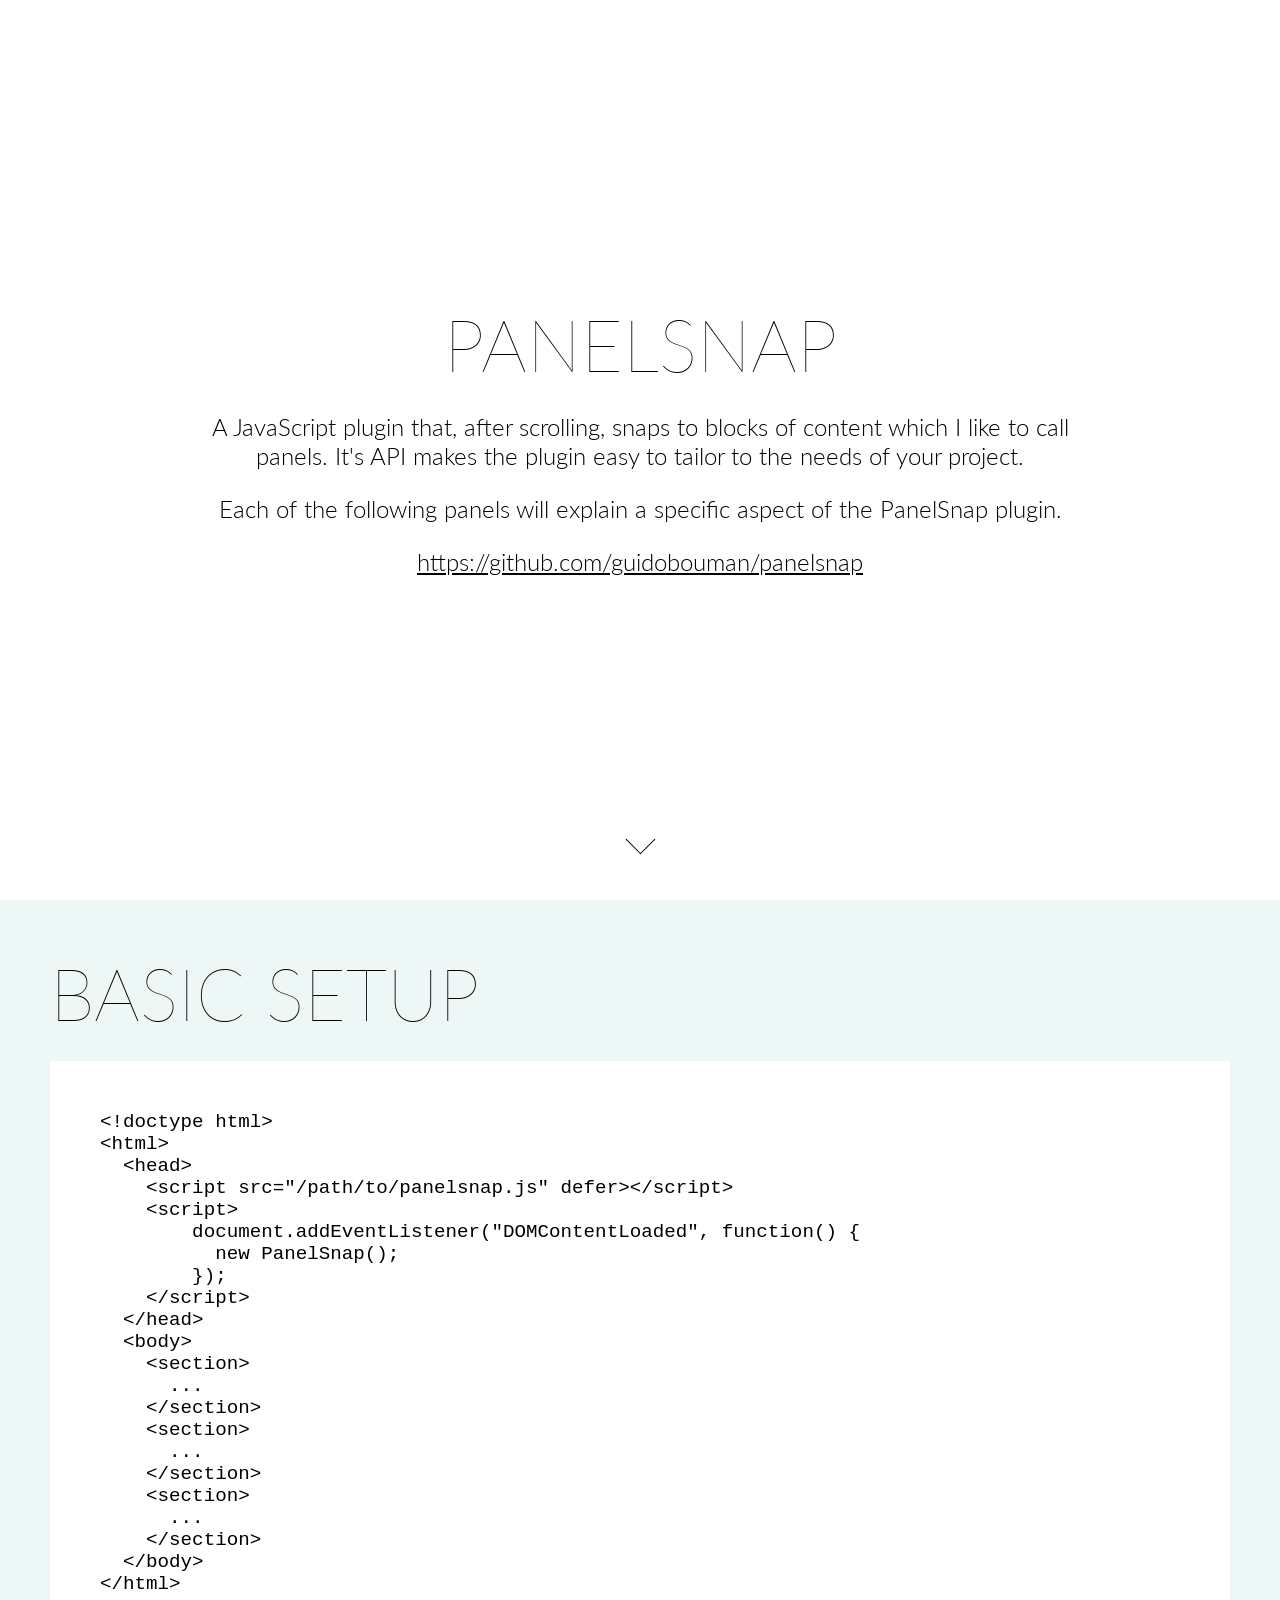
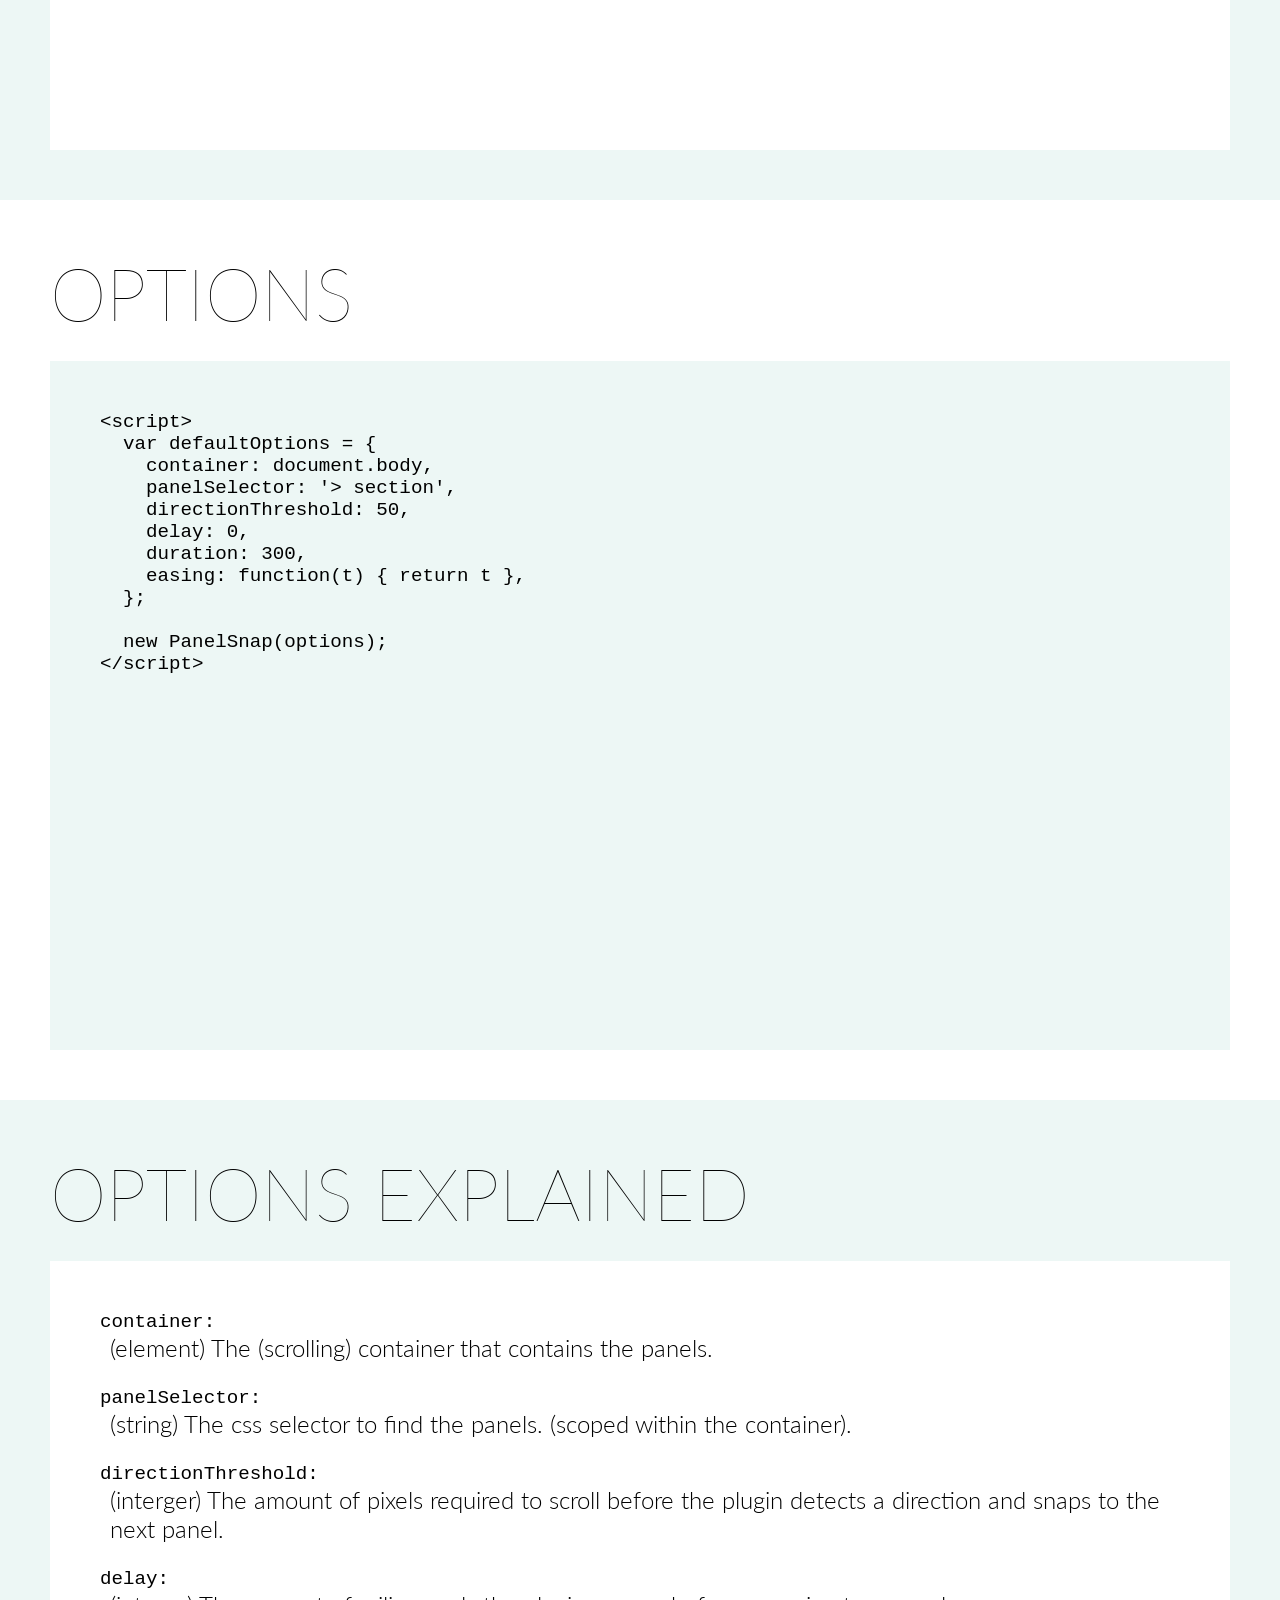
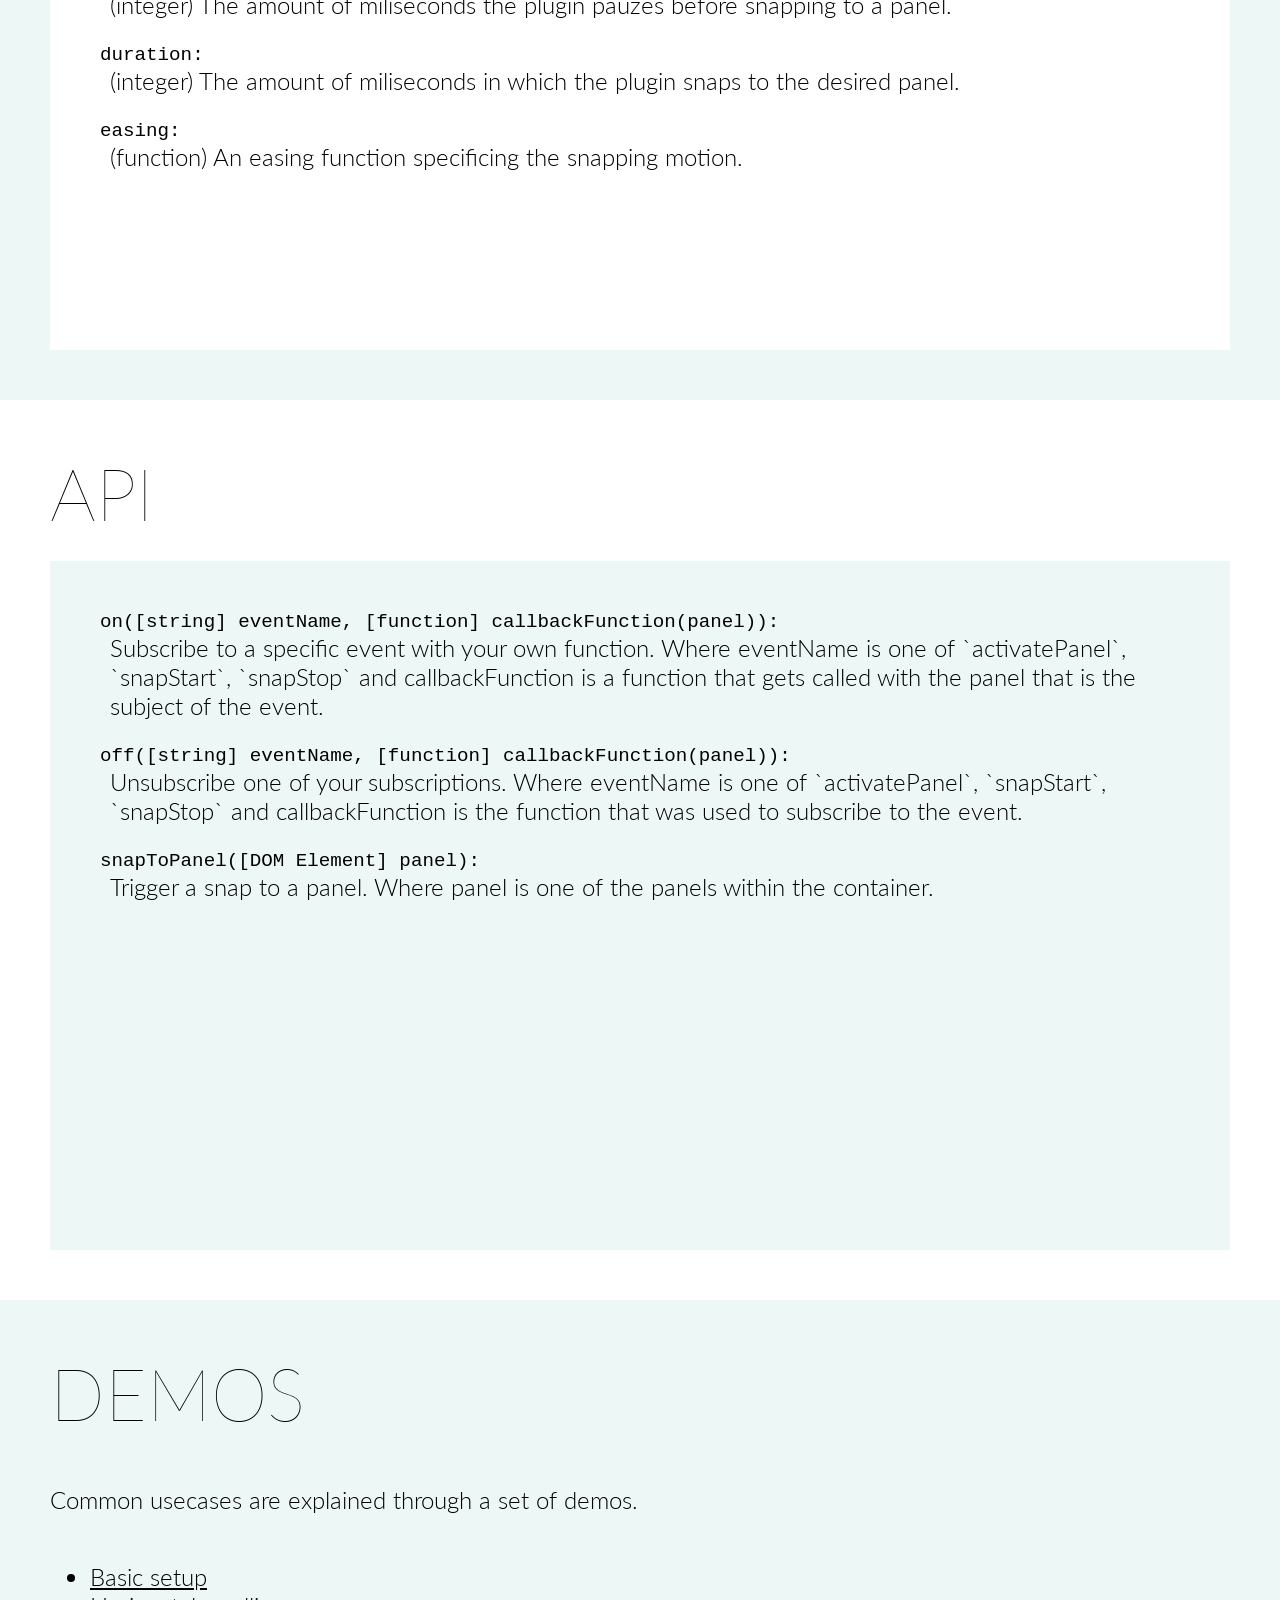
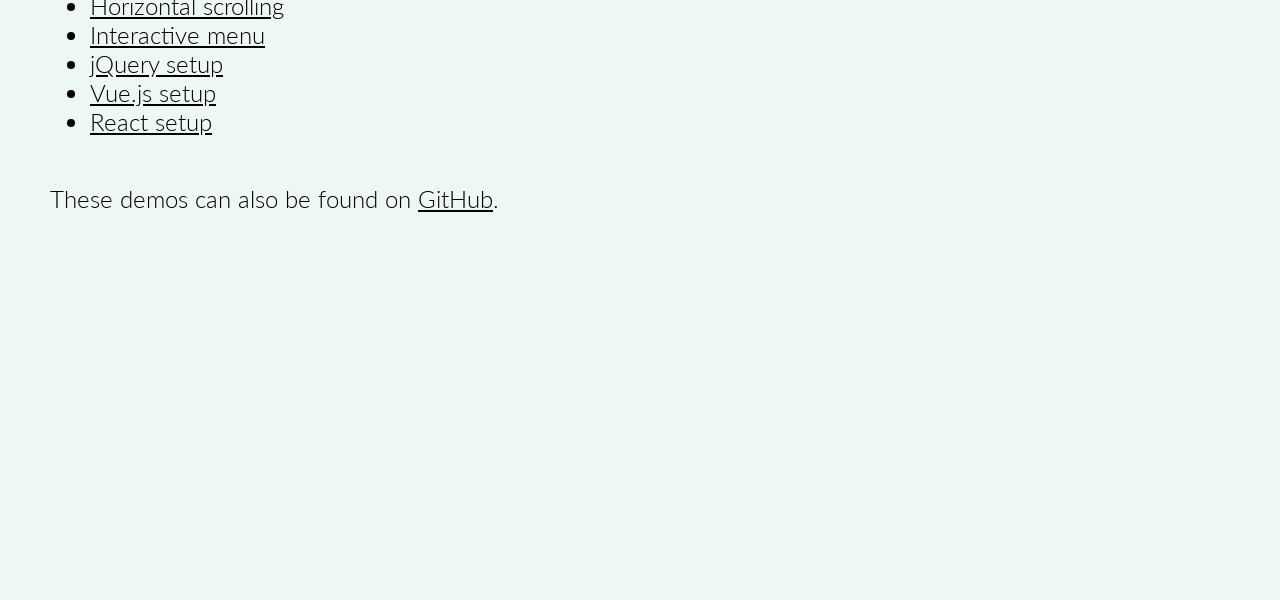
<file: Motteira/node_modules/panelsnap/docs/index.html>
<!doctype html>
<html lang="en-us">
  <head>
    <meta charset="utf-8">
    <title>PanelSnap</title>

    <meta name="viewport" content="width=device-width, initial-scale=1, minimal-ui">

    <link href="https://fonts.googleapis.com/css?family=Lato:100,300" rel="stylesheet">
    <link href="./style.css" rel="stylesheet">

    <script src="./panelsnap.js" defer></script>
    <script>
      document.addEventListener("DOMContentLoaded", function () {
        window.panelsnap = new PanelSnap();
      });
    </script>
  </head>
  <body>
    <section class="introduction">
      <div class="center">
        <h1>
          PanelSnap
        </h1>
        <p>
          A JavaScript plugin that, after scrolling, snaps to blocks of content which I like to call panels. It's API makes the plugin
          easy to tailor to the needs of your project.
        </p>
        <p>
          Each of the following panels will explain a specific aspect of the PanelSnap plugin.
        </p>
        <p>
          <a href="https://github.com/guidobouman/panelsnap">https://github.com/guidobouman/panelsnap</a>
        </p>
      </div>
      <div class="bottom"></div>
    </section>

    <section class="basic_setup">
      <h1>
        Basic setup
      </h1>
      <pre>&lt;!doctype html&gt;
&lt;html&gt;
  &lt;head&gt;
    &lt;script src="/path/to/panelsnap.js" defer&gt;&lt;/script&gt;
    &lt;script&gt;
        document.addEventListener("DOMContentLoaded", function() {
          new PanelSnap();
        });
    &lt;/script&gt;
  &lt;/head&gt;
  &lt;body&gt;
    &lt;section&gt;
      ...
    &lt;/section&gt;
    &lt;section&gt;
      ...
    &lt;/section&gt;
    &lt;section&gt;
      ...
    &lt;/section&gt;
  &lt;/body&gt;
&lt;/html&gt;</pre>
    </section>
    <section class="configuration">
      <h1>
        Options
      </h1>
      <pre>&lt;script&gt;
  var defaultOptions = {
    container: document.body,
    panelSelector: '> section',
    directionThreshold: 50,
    delay: 0,
    duration: 300,
    easing: function(t) { return t },
  };

  new PanelSnap(options);
&lt;/script&gt;</pre>
    </section>

    <section class="options_explained">
      <h1>Options explained</h1>
      <dl class="explanation">
        <dt>container</dt>
        <dd>(element) The (scrolling) container that contains the panels.</dd>
        <dt>panelSelector</dt>
        <dd>(string) The css selector to find the panels. (scoped within the container).</dd>
        <dt>directionThreshold</dt>
        <dd>(interger) The amount of pixels required to scroll before the plugin detects a direction and snaps to the next panel.</dd>
        <dt>delay</dt>
        <dd>(integer) The amount of miliseconds the plugin pauzes before snapping to a panel.</dd>
        <dt>duration</dt>
        <dd>(integer) The amount of miliseconds in which the plugin snaps to the desired panel.</dd>
        <dt>easing</dt>
        <dd>(function) An easing function specificing the snapping motion.</dd>
      </dl>
    </section>

    <section class="api">
      <h1>
        API
      </h1>
      <dl class="explanation">
        <dt>on([string] eventName, [function] callbackFunction(panel))</dt>
        <dd>
          Subscribe to a specific event with your own function. Where eventName is one of `activatePanel`, `snapStart`, `snapStop`
          and callbackFunction is a function that gets called with the panel that is the subject of the event.
        </dd>

        <dt>off([string] eventName, [function] callbackFunction(panel))</dt>
        <dd>
          Unsubscribe one of your subscriptions. Where eventName is one of `activatePanel`, `snapStart`, `snapStop` and callbackFunction
          is the function that was used to subscribe to the event.
        </dd>

        <dt>snapToPanel([DOM Element] panel)</dt>
        <dd>
          Trigger a snap to a panel. Where panel is one of the panels within the container.
        </dd>
      </dl>
    </section>

    <section class="default_demo">
      <h1>
        Demos
      </h1>
      <p>
        Common usecases are explained through a set of demos.
      </p>
      <ul>
        <li>
          <a href="./demos/basic">Basic setup</a>
        </li>
        <li>
          <a href="./demos/horizontal">Horizontal scrolling</a>

        </li>
        <li>
          <a href="./demos/menu">Interactive menu</a>
        </li>
        <li>
          <a href="./demos/jquery/">jQuery setup</a>
        </li>
        <li>
          <a href="./demos/vue">Vue.js setup</a>
        </li>
        <li>
          <a href="./demos/react">React setup</a>
        </li>
      </ul>
      <p>
        These demos can also be found on
        <a href="https://github.com/guidobouman/panelsnap/tree/develop/docs/demos">GitHub</a>.
      </p>
  </body>
</html>
</file>
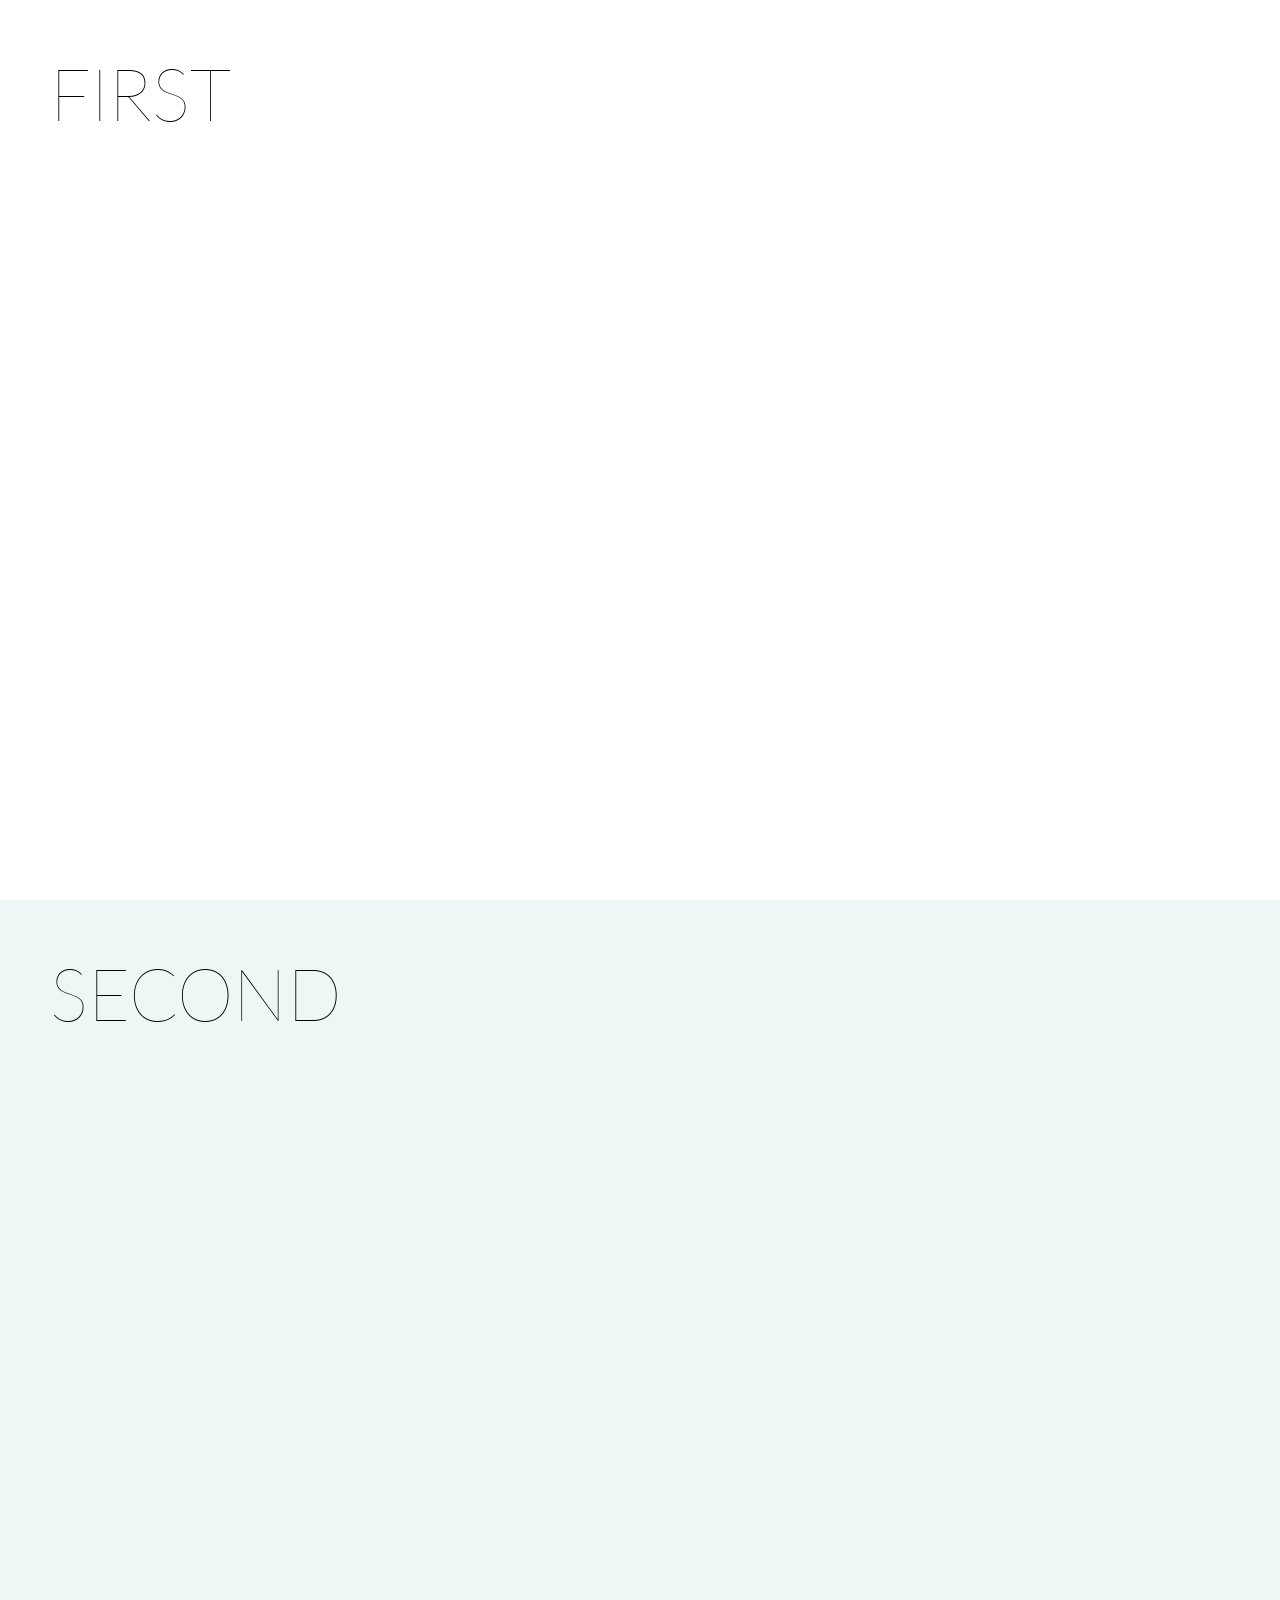
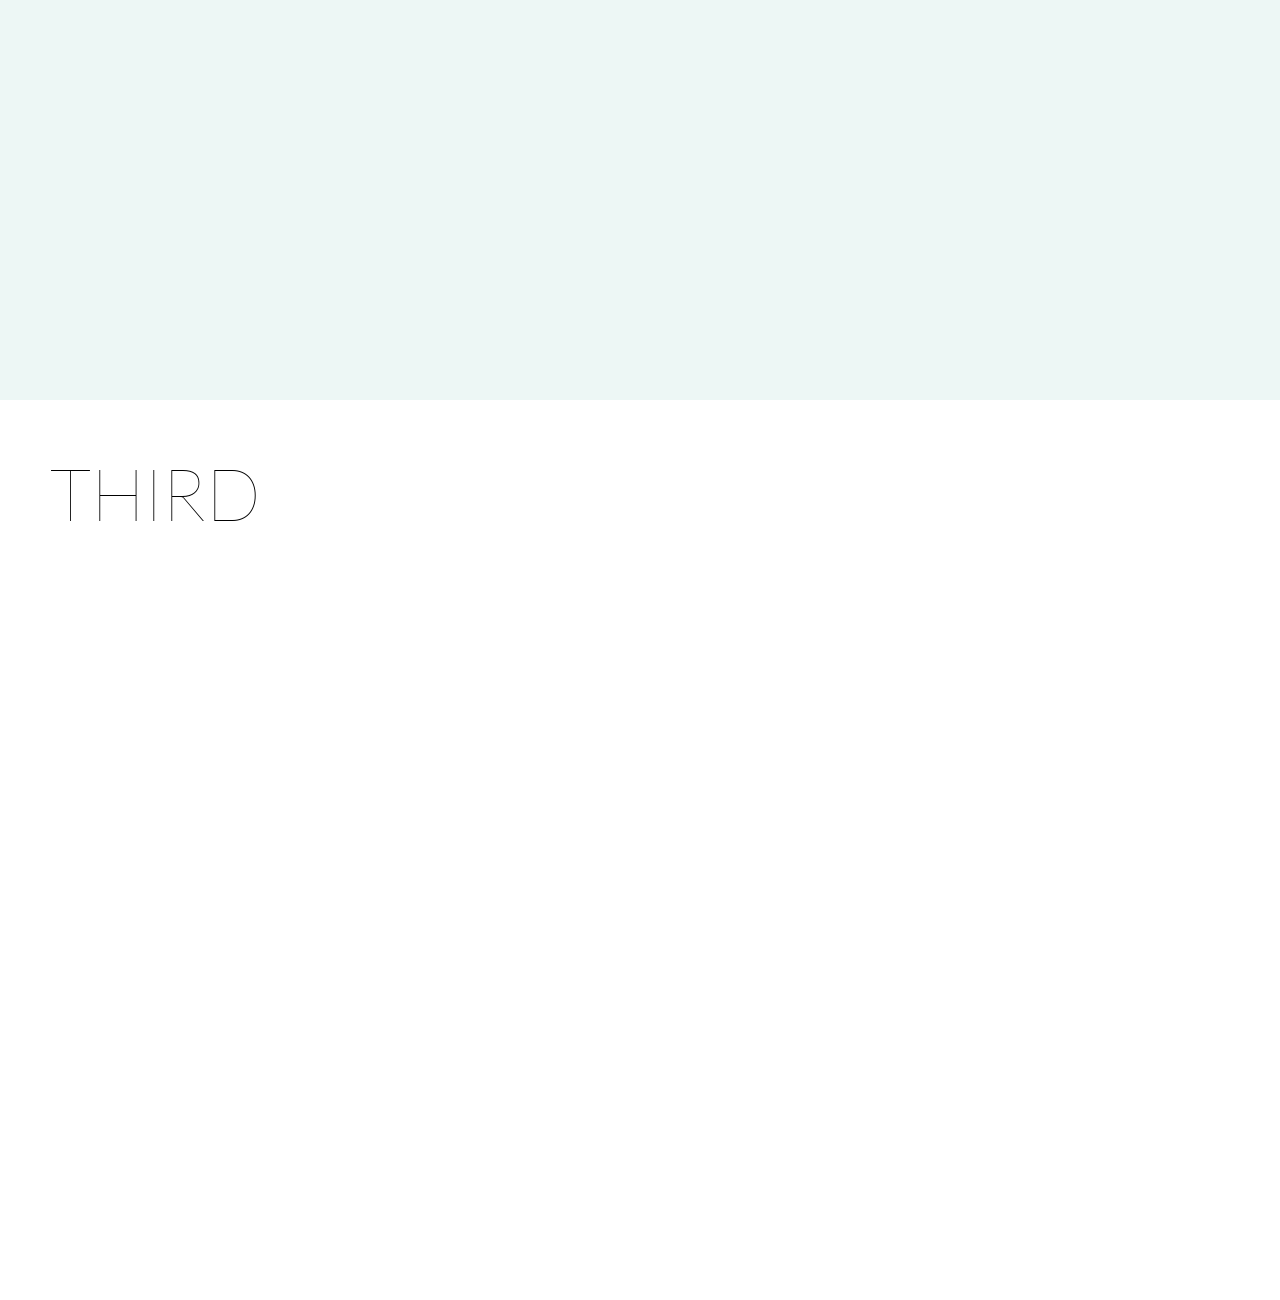
<file: Motteira/node_modules/panelsnap/docs/demos/basic/index.html>
<!doctype html>
<html lang="en-us">
  <head>
    <meta charset="utf-8">
    <title>PanelSnap - basic demo</title>

    <meta name="viewport" content="width=device-width, initial-scale=1, minimal-ui">

    <link href="https://fonts.googleapis.com/css?family=Lato:100,300" rel="stylesheet">
    <link href="../../style.css" rel="stylesheet">

    <script src="../../panelsnap.js" defer></script>
    <script>
      document.addEventListener("DOMContentLoaded", function () {
        new PanelSnap();
      });
    </script>

    <style>
      section:nth-child(2) {
        min-height: calc(100vh + 200px);
      }

    </style>
  </head>
  <body>
    <section>
      <h1>First</h1>
    </section>
    <section>
      <h1>Second</h1>
    </section>
    <section>
      <h1>Third</h1>
    </section>
  </body>
</html>
</file>
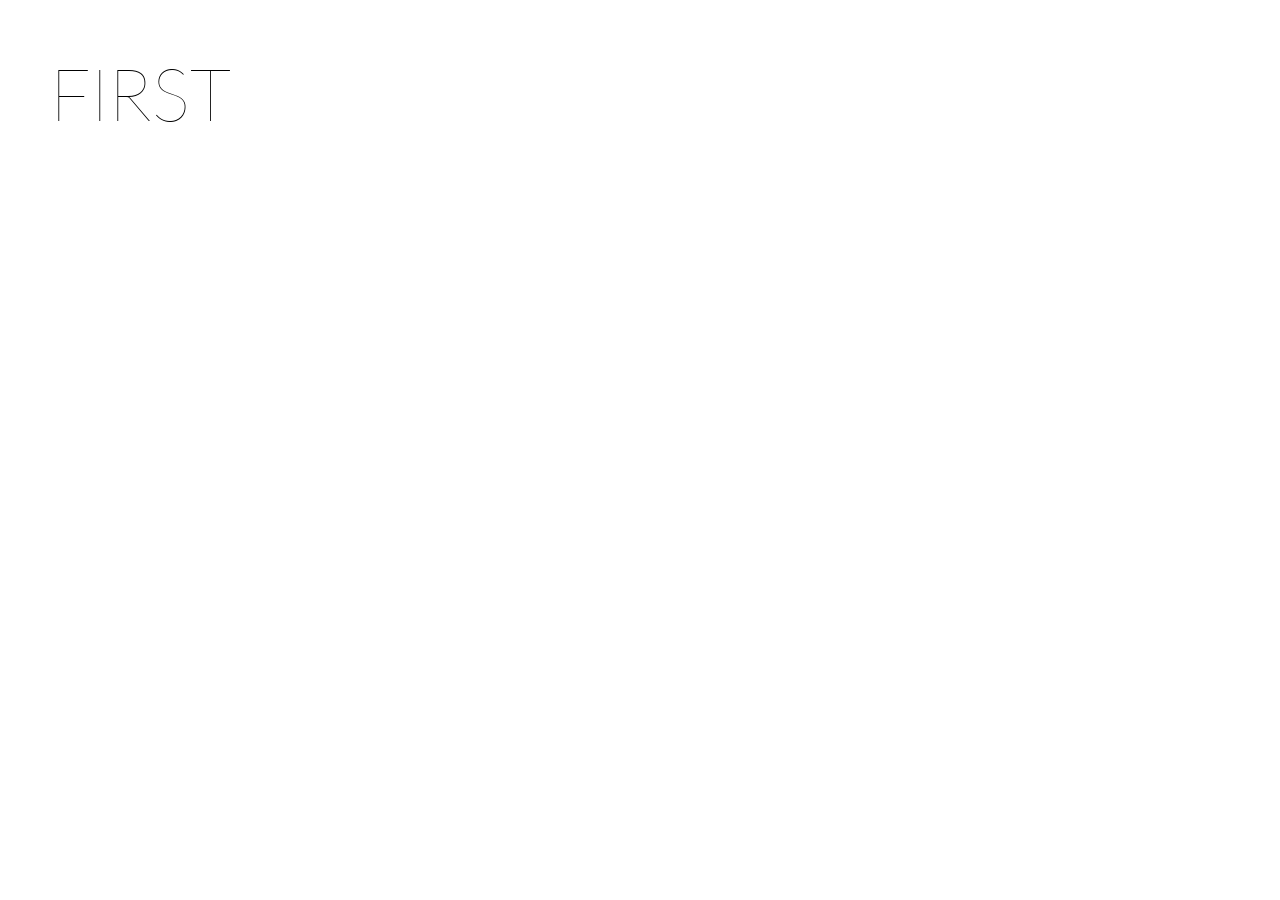
<file: Motteira/node_modules/panelsnap/docs/demos/horizontal/index.html>
<!doctype html>
<html lang="en-us">
  <head>
    <meta charset="utf-8">
    <title>PanelSnap - horizontal demo</title>

    <meta name="viewport" content="width=device-width, initial-scale=1, minimal-ui">

    <link href="https://fonts.googleapis.com/css?family=Lato:100,300" rel="stylesheet">
    <link href="../../style.css" rel="stylesheet">

    <script src="../../panelsnap.js" defer></script>
    <script>
      document.addEventListener("DOMContentLoaded", function () {
        new PanelSnap();
      });
    </script>

    <style>
      body {
        display: flex;
      }

      section {
        min-width: 100%;
      }

      section:nth-child(2) {
        min-width: calc(100% + 200px);
      }

    </style>
  </head>
  <body>
    <section>
      <h1>First</h1>
    </section>
    <section>
      <h1>Second</h1>
    </section>
    <section>
      <h1>Third</h1>
    </section>
  </body>
</html>
</file>
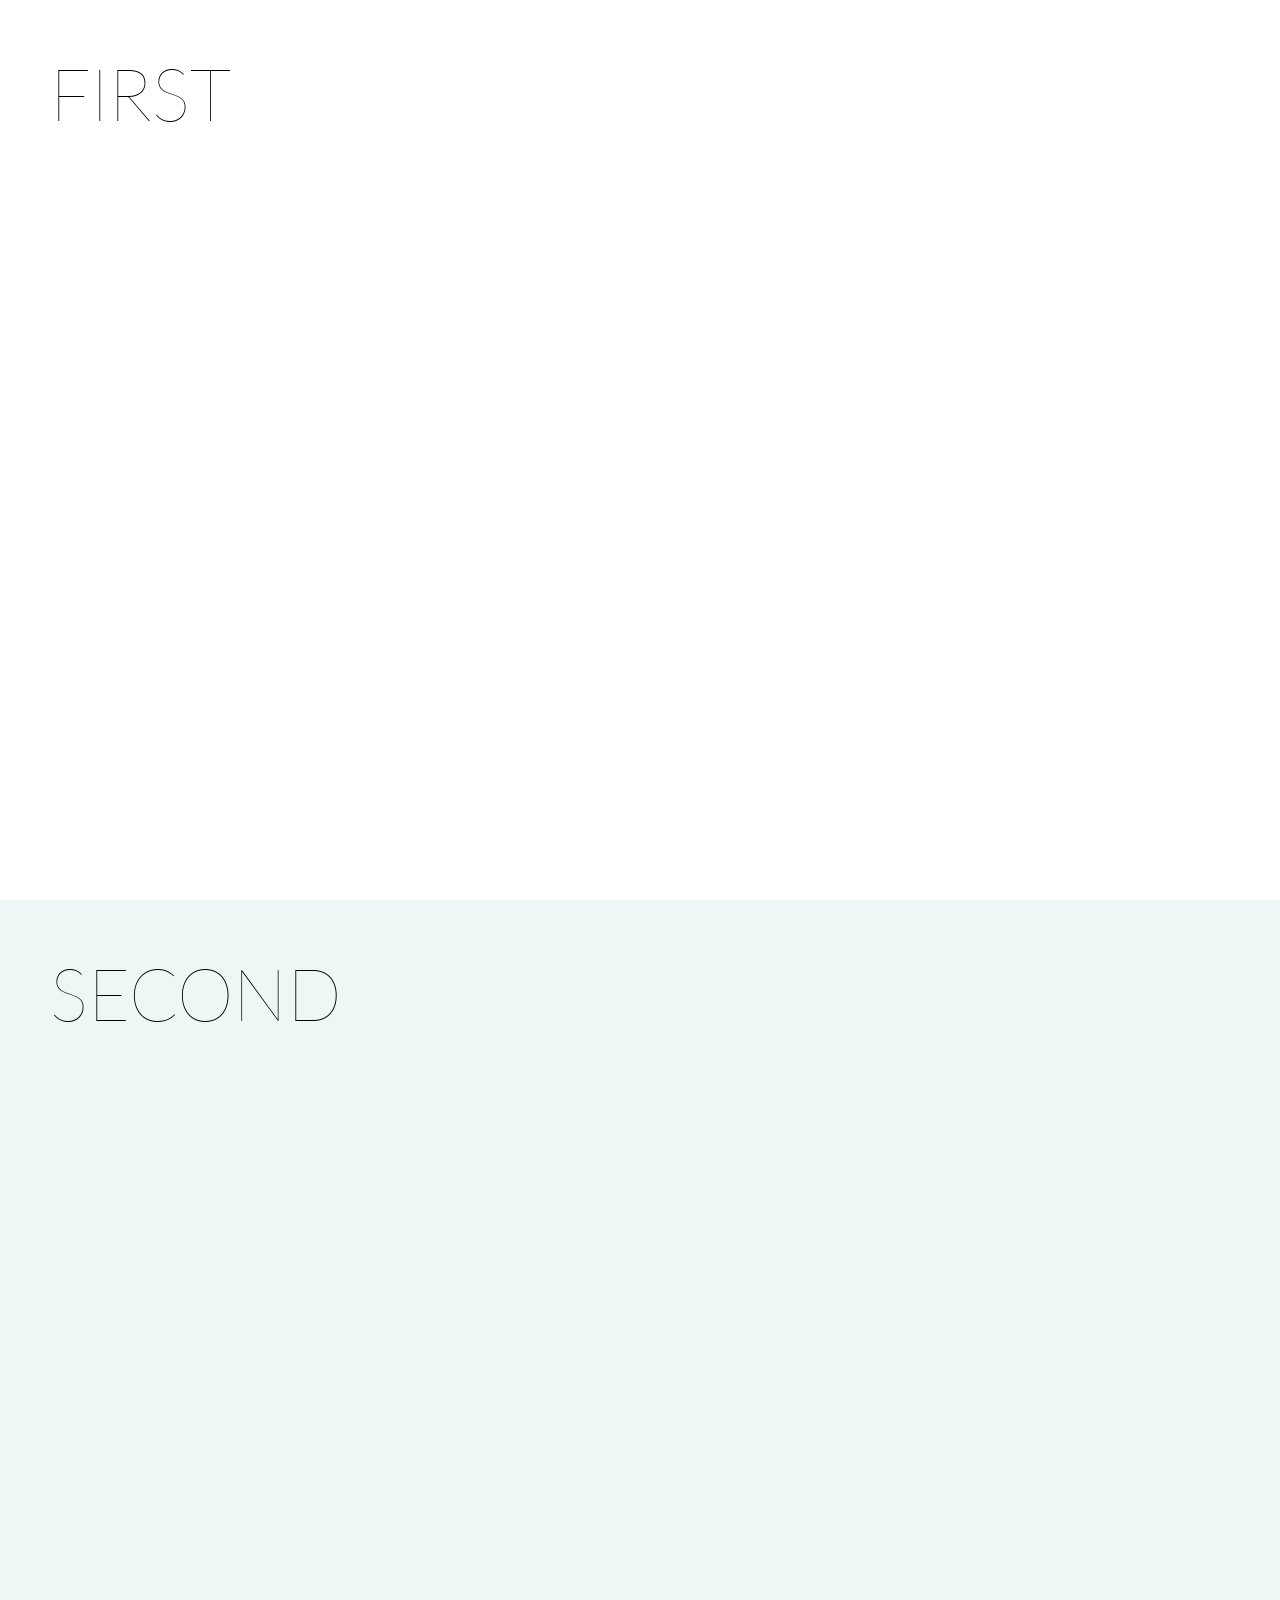
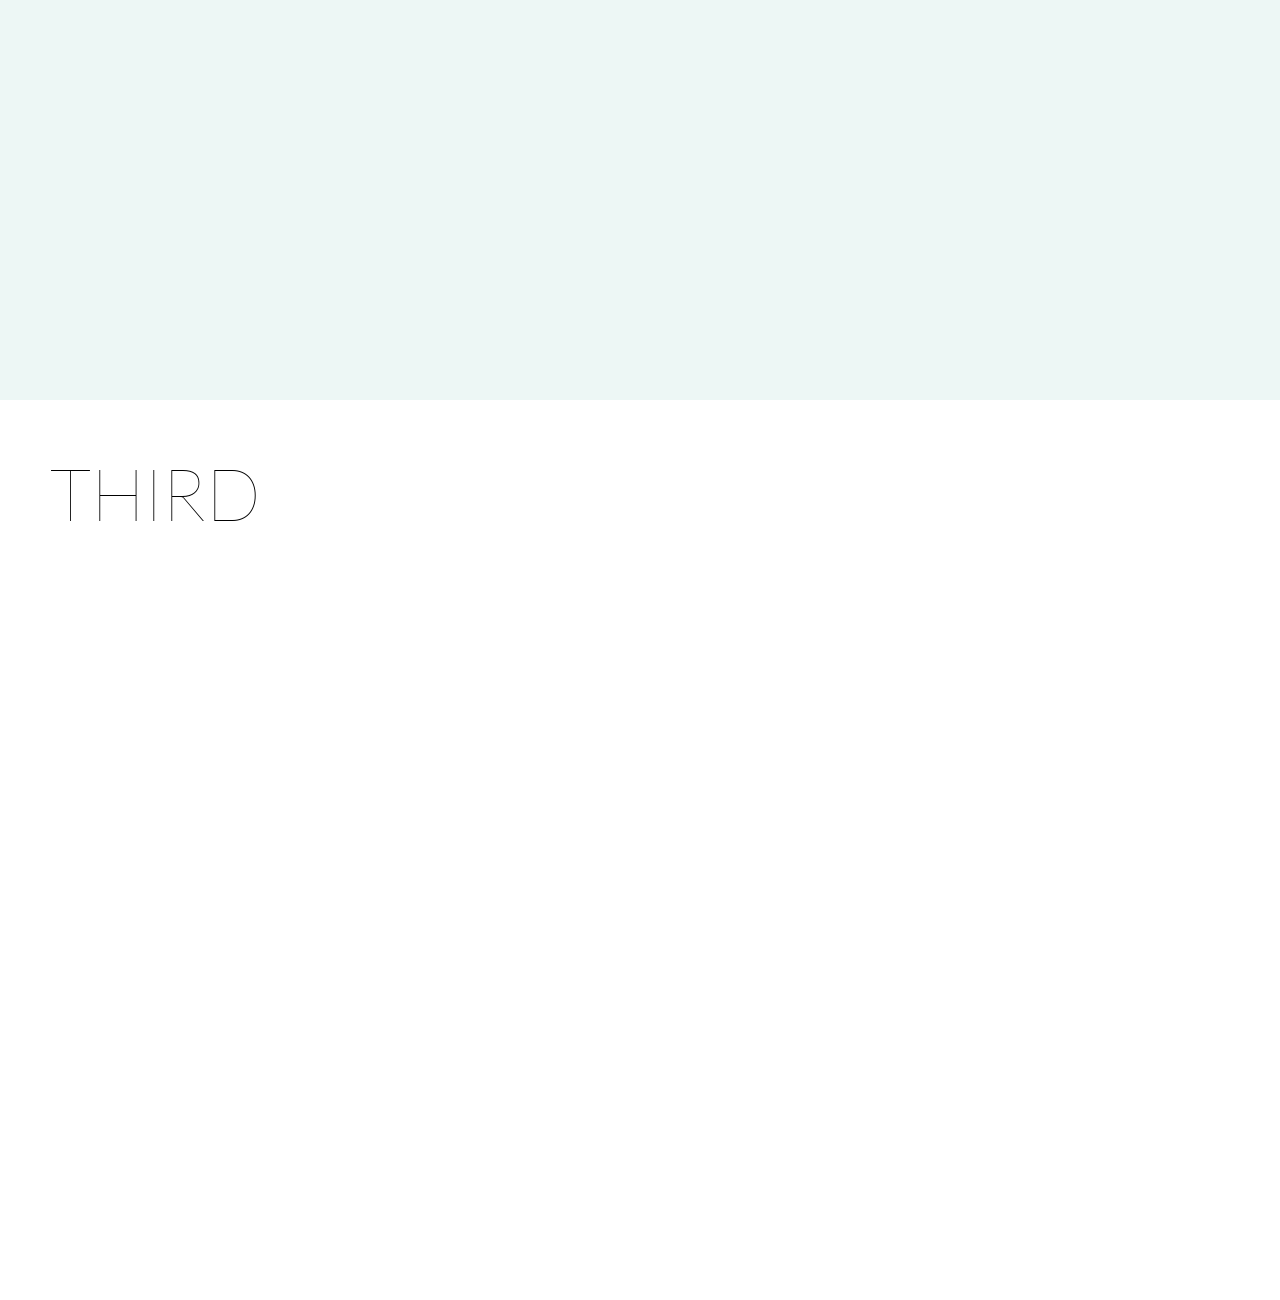
<file: Motteira/node_modules/panelsnap/docs/demos/jquery/index.html>
<!doctype html>
<html lang="en-us">
  <head>
    <meta charset="utf-8">
    <title>PanelSnap - jQuery demo</title>

    <meta name="viewport" content="width=device-width, initial-scale=1, minimal-ui">

    <link href="https://fonts.googleapis.com/css?family=Lato:100,300" rel="stylesheet">
    <link href="../../style.css" rel="stylesheet">

    <style>
      section:nth-child(2) {
        min-height: calc(100vh + 200px);
      }

    </style>
  </head>
  <body>
    <section>
      <h1>First</h1>
    </section>
    <section>
      <h1>Second</h1>
    </section>
    <section>
      <h1>Third</h1>
    </section>

    <script src="https://cdn.jsdelivr.net/npm/jquery@3.3.1/dist/jquery.js"></script>
    <script src="../../panelsnap.js"></script>

    <script>
      jQuery(function () {
        new PanelSnap();
      })
    </script>
  </body>
</html>
</file>
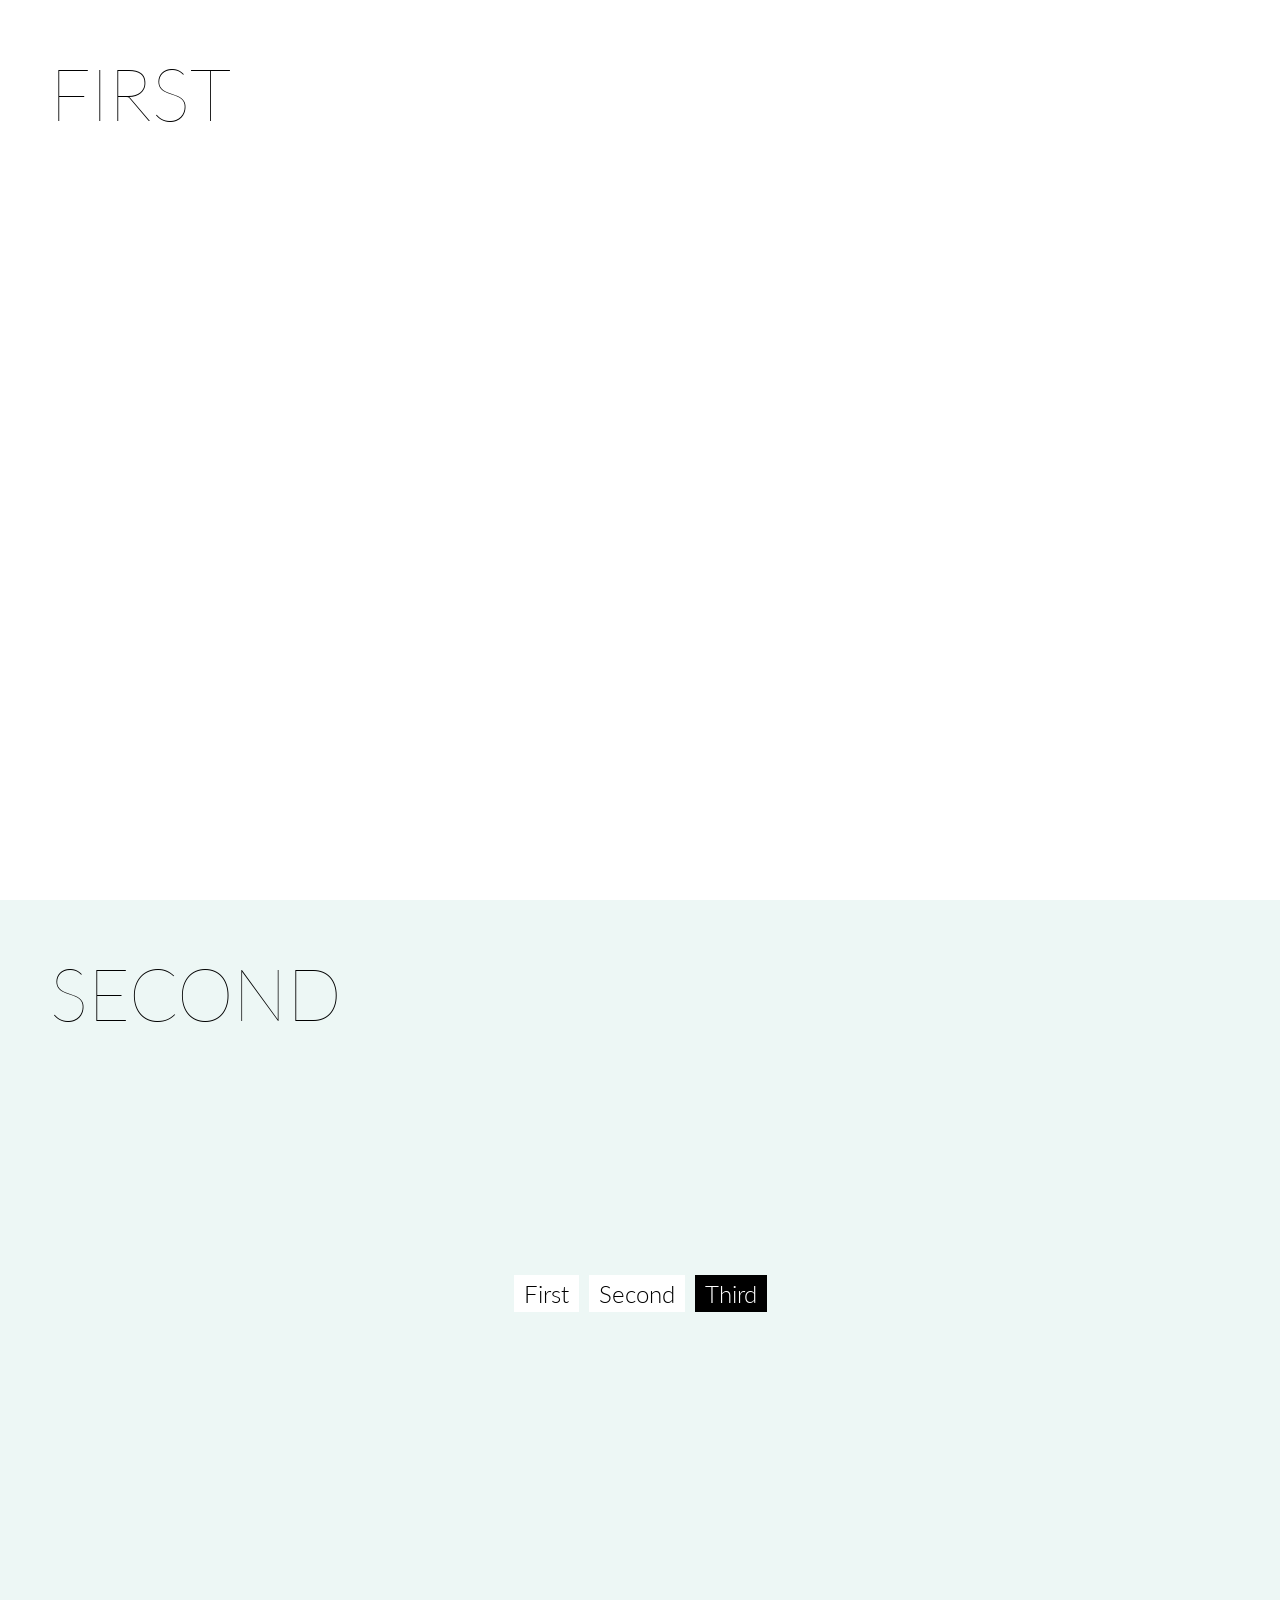
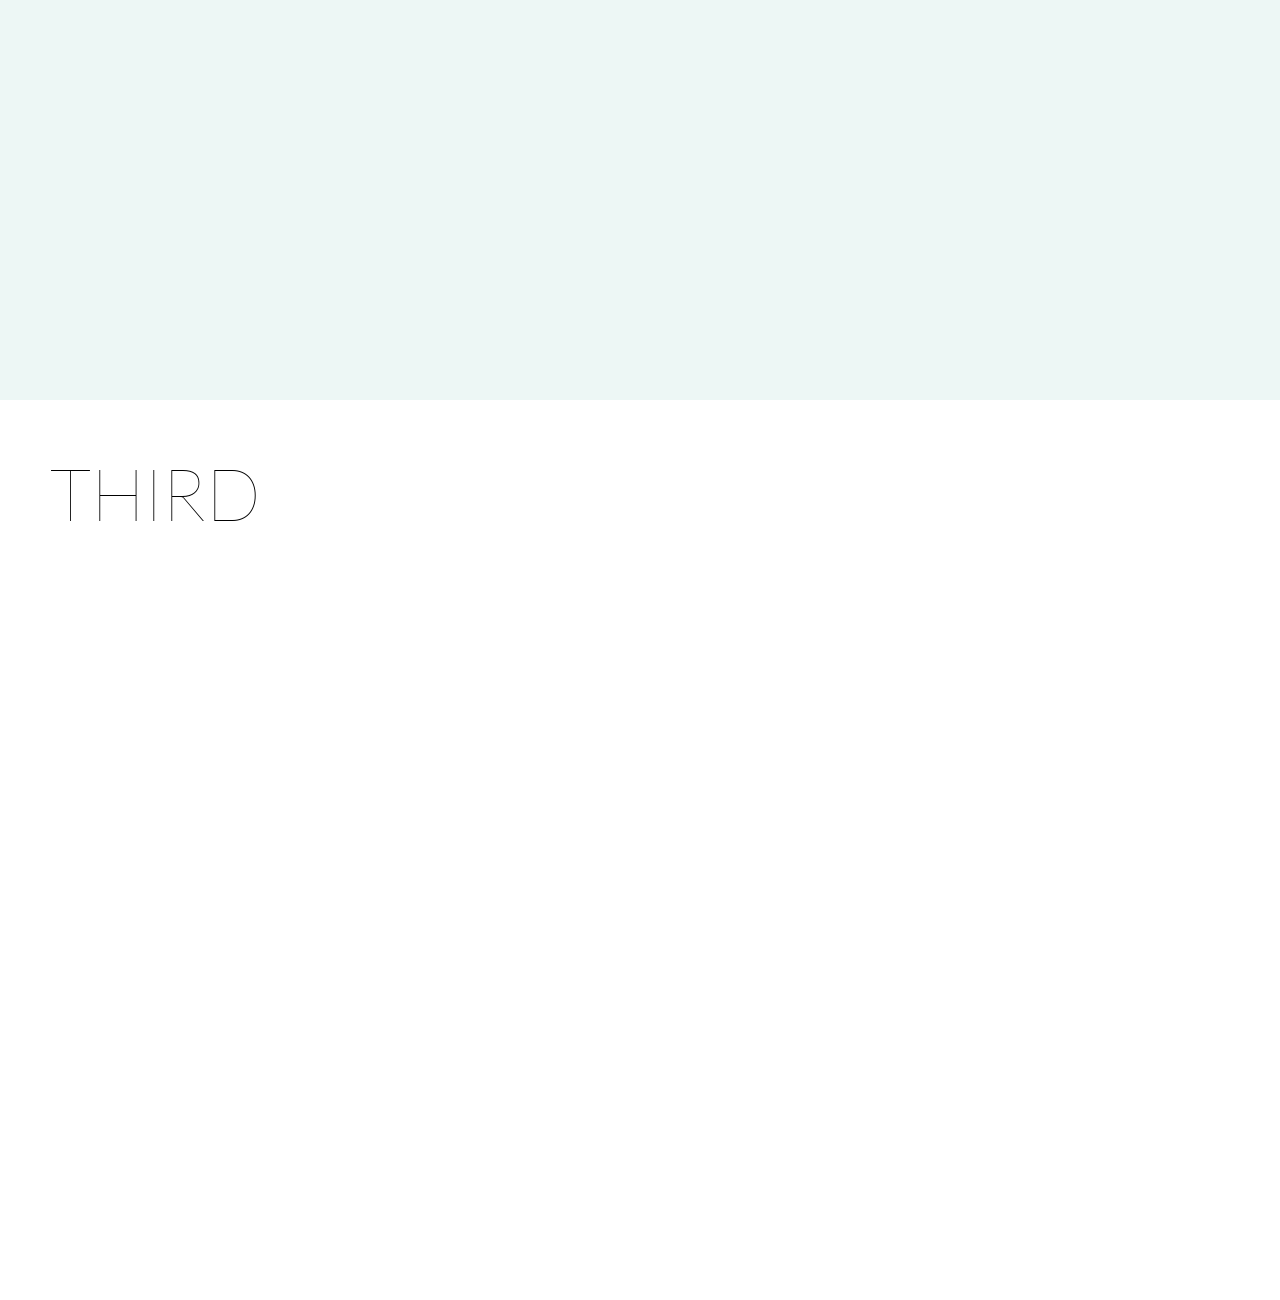
<file: Motteira/node_modules/panelsnap/docs/demos/menu/index.html>
<!doctype html>
<html lang="en-us">
  <head>
    <meta charset="utf-8">
    <title>PanelSnap - menu demo</title>

    <meta name="viewport" content="width=device-width, initial-scale=1, minimal-ui">

    <link href="https://fonts.googleapis.com/css?family=Lato:100,300" rel="stylesheet">
    <link href="../../style.css" rel="stylesheet">

    <script src="../../panelsnap.js" defer></script>
    <script>
      var menu, menuItems, panelSnapInstance;

      document.addEventListener("DOMContentLoaded", function () {
        menu = document.querySelector('.menu');
        menuItems = menu.querySelectorAll('button');

        panelSnapInstance = new PanelSnap();
        panelSnapInstance.on('activatePanel', activateMenuItem);

        menuItems.forEach(function (menuItem) {
          menuItem.addEventListener('click', onButtonClick);
        })
      });

      function activateMenuItem(panel) {
        menuItems.forEach(function (menuItem) {
          menuItem.classList.remove('active');
        });

        var panelName = panel.getAttribute('data-panel')
        var menuItem = menu.querySelector('button[data-panel="' + panelName + '"]');
        menuItem.classList.add('active');
      }

      function onButtonClick(e) {
        var panelName = e.target.getAttribute('data-panel')
        var panel = document.querySelector('section[data-panel="' + panelName + '"]');
        panelSnapInstance.snapToPanel(panel);
      }
    </script>

    <style>
      section:nth-child(2) {
        min-height: calc(100vh + 200px);
      }

      .menu {
        position: fixed;
        bottom: 0;
        left: 0;
        right: 0;
        padding: 10px;
        text-align: center;
        z-index: 1;
        display: flex;
        list-style: none;
        justify-content: center;
      }

      .menu li+li button {
        margin-left: 10px;
      }

      button {
        background: white;
        font: inherit;
        border: none;
        padding: 4px 10px;
        cursor: pointer;
      }

      button.active {
        background: black;
        color: white;
      }

    </style>
  </head>
  <body>
    <section data-panel="first">
      <h1>First</h1>
    </section>
    <section data-panel="second">
      <h1>Second</h1>
    </section>
    <section data-panel="third">
      <h1>Third</h1>
    </section>

    <ul class="menu">
      <li>
        <button data-panel="first">First</button>
      </li>
      <li>
        <button data-panel="second">Second</button>
      </li>
      <li>
        <button data-panel="third">Third</button>
      </li>
    </ul>
  </body>
</html>
</file>
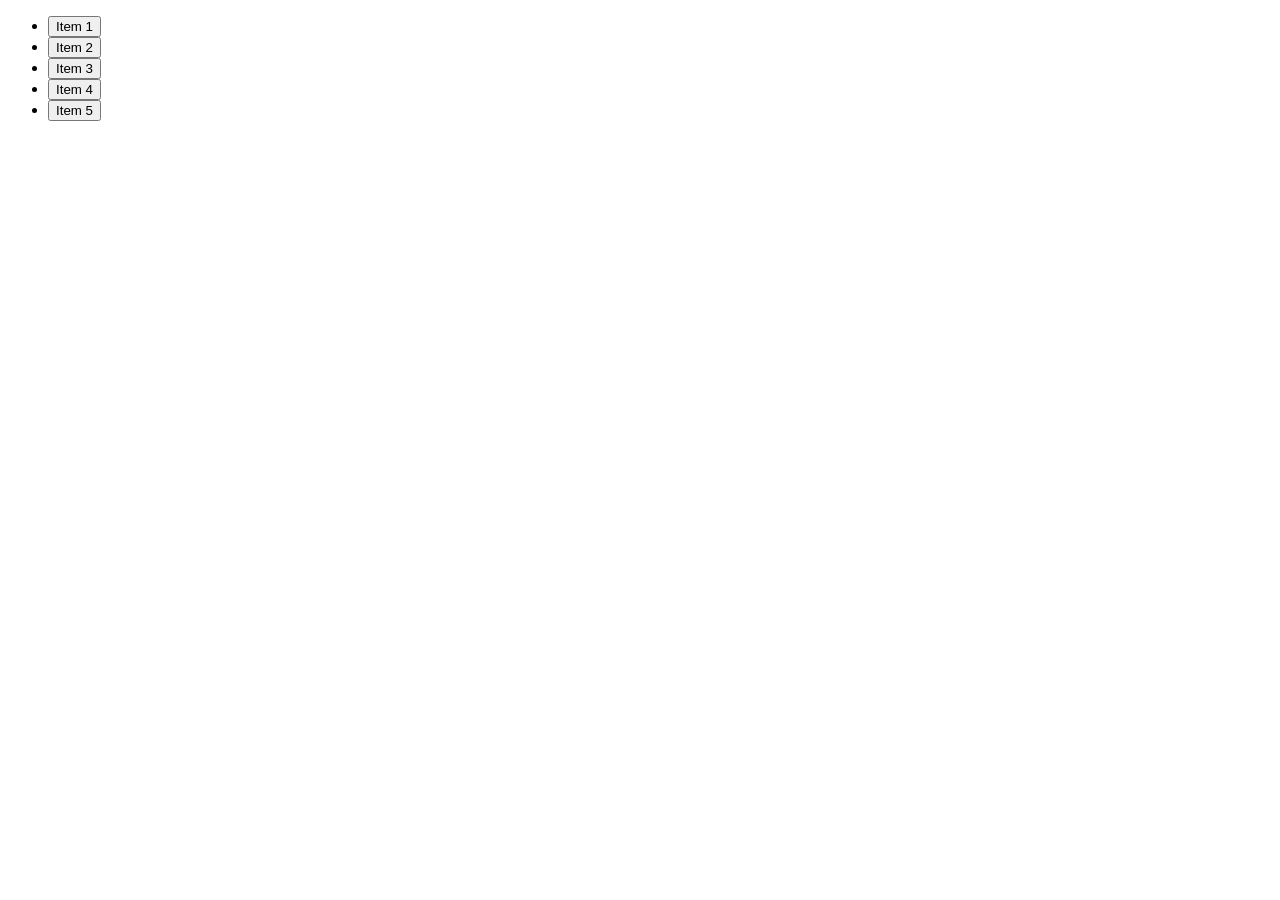
<file: Motteira/node_modules/delegate/demo/delegate.html>
<!DOCTYPE html>
<html lang="en">
<head>
    <meta charset="UTF-8">
    <title>Delegate</title>
</head>
<body>
    <!-- 1. Write some markup -->
    <ul>
        <li><button>Item 1</button></li>
        <li><button>Item 2</button></li>
        <li><button>Item 3</button></li>
        <li><button>Item 4</button></li>
        <li><button>Item 5</button></li>
    </ul>

    <!-- 2. Include library -->
    <script src="../dist/delegate.js"></script>

    <!-- 3. Add event delegation -->
    <script>
    var ul = document.querySelector('ul');

    delegate(ul, 'button', 'click', function(e) {
        console.log(e.target);
    });
    </script>
</body>
</html>
</file>
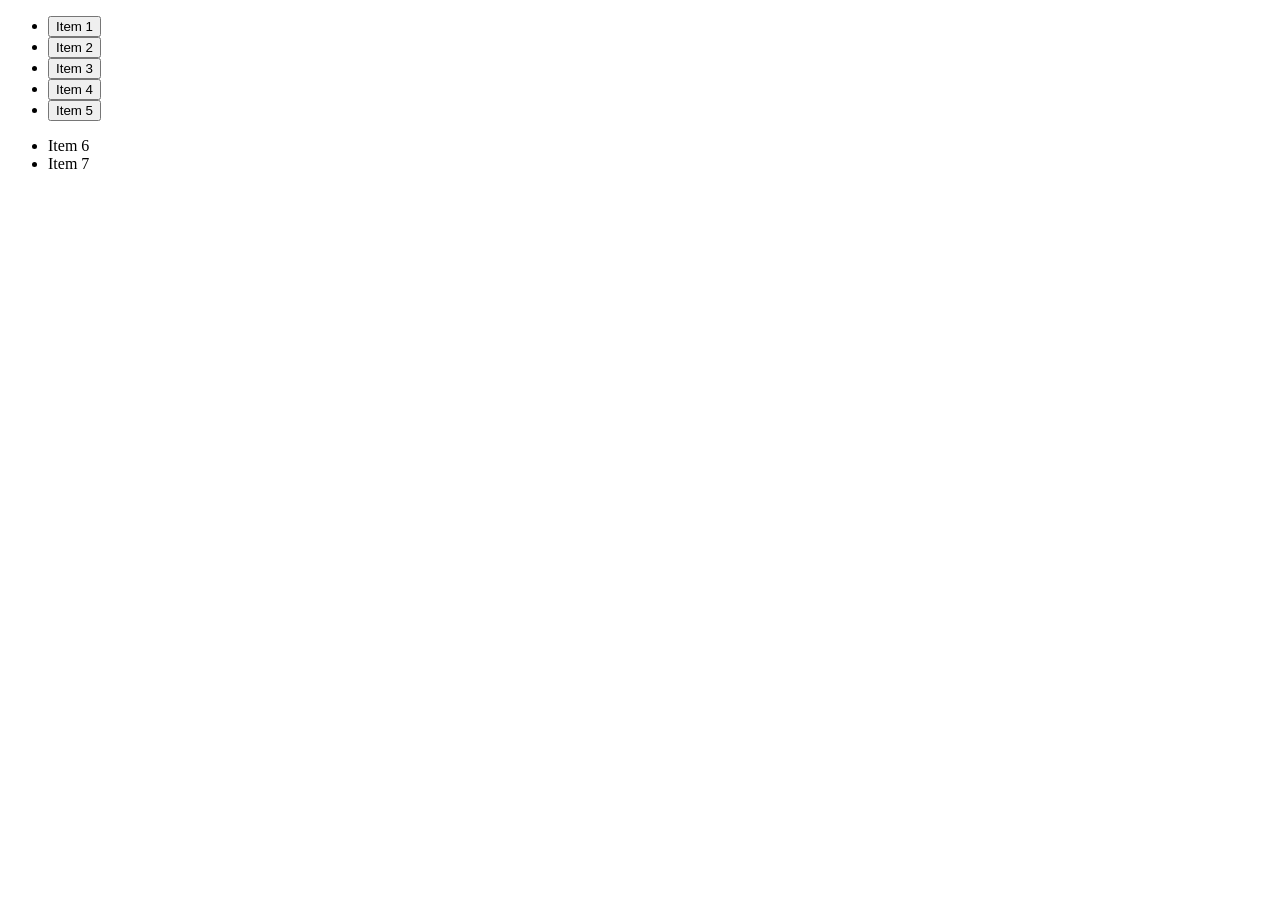
<file: Motteira/node_modules/delegate/demo/multiple.html>
<!DOCTYPE html>
<html lang="en">
<head>
    <meta charset="UTF-8">
    <title>Delegate</title>
</head>
<body>
    <!-- 1. Write some markup -->
    <ul>
        <li><button>Item 1</button></li>
        <li><button>Item 2</button></li>
        <li><button>Item 3</button></li>
        <li><button>Item 4</button></li>
        <li><button>Item 5</button></li>
    </ul>
    <ul>
        <li><span>Item 6</span></li>
        <li><span>Item 7</span></li>
    </ul>

    <!-- 2. Include library -->
    <script src="../dist/delegate.js"></script>

    <!-- 3. Add event delegation -->
    <script>
    var ul = document.querySelector('ul');

    delegate(ul, 'button', 'click', function(e) {
        console.log(e.target);
    });

    delegate(document.body, 'span', 'click', function(e) {
        console.log(e.target);
    });
    </script>
</body>
</html>
</file>
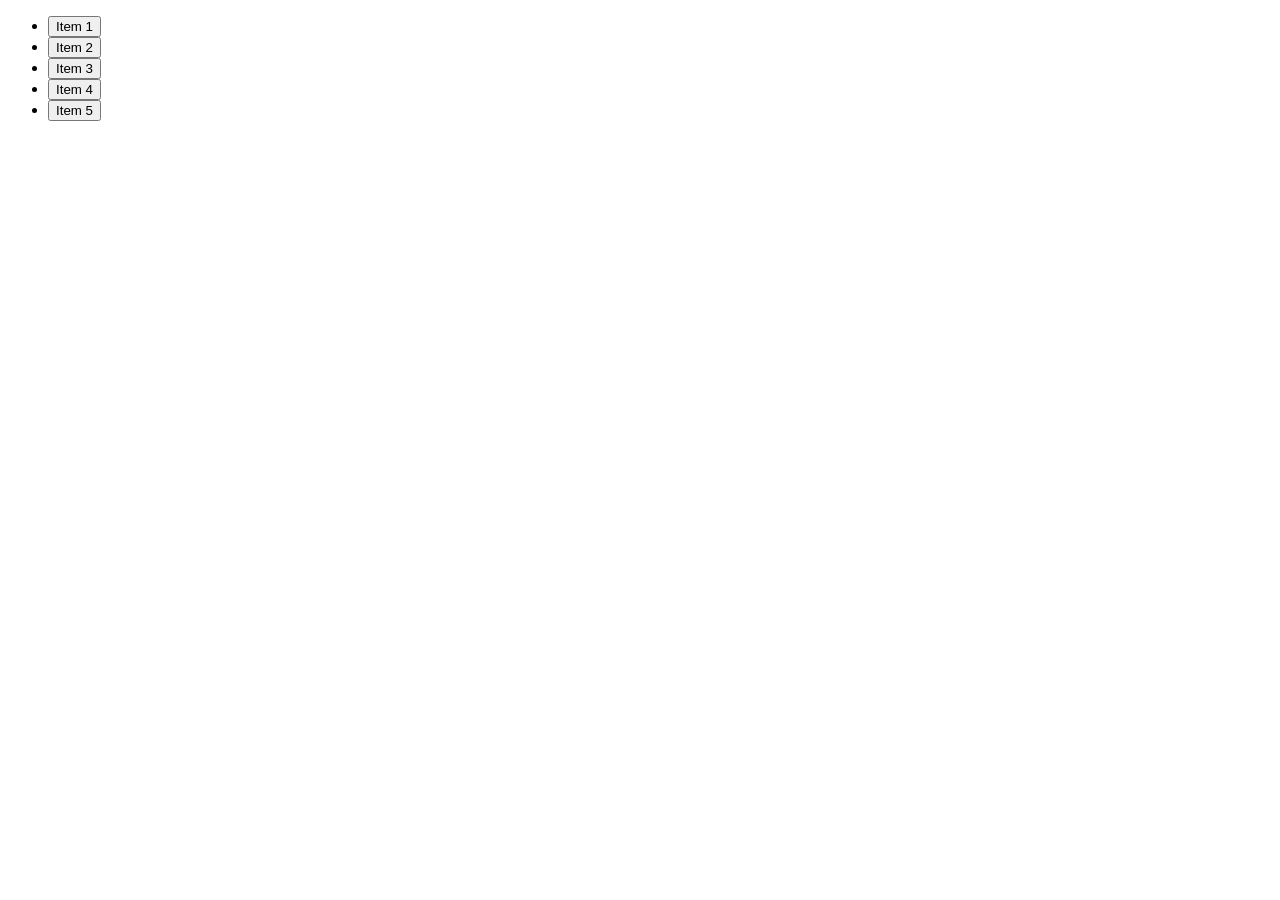
<file: Motteira/node_modules/delegate/demo/undelegate.html>
<!DOCTYPE html>
<html lang="en">
<head>
    <meta charset="UTF-8">
    <title>Undelegate</title>
</head>
<body>
    <!-- 1. Write some markup -->
    <ul>
        <li><button>Item 1</button></li>
        <li><button>Item 2</button></li>
        <li><button>Item 3</button></li>
        <li><button>Item 4</button></li>
        <li><button>Item 5</button></li>
    </ul>

    <!-- 2. Include library -->
    <script src="../dist/delegate.js"></script>

    <!-- 3. Remove event delegation -->
    <script>
    var ul = document.querySelector('ul');

    var delegation = delegate(ul, 'li button', 'click', function(e) {
        console.log(e.target);
    });

    delegation.destroy();
    </script>
</body>
</html>
</file>
<file: Motteira/node_modules/panelsnap/docs/style.css>
* {
  box-sizing: border-box;
  -moz-box-sizing: border-box;
  outline-offset: 3px;
}

*:focus {
  outline: 3px solid #000000;
}

body {
  margin: 0;
  color: #000000;
  font-family: 'Lato';
  font-weight: 300;
  font-size: 24px;
  min-height: 100vh;
  background: #ffffff;
}

@media screen and (max-width: 768px) {
  body {
    font-size: 20px;
  }
}

section {
  display: flex;
  flex-direction: column;
  position: relative;
  overflow: hidden;
  padding: 50px;
  width: 100%;
  min-height: 100vh;
  background: #ffffff;
}

@media screen and (max-width: 768px) {
  section {
    padding: 25px;
  }
}

section:nth-child(2n) {
  background: #edf7f5;
}

.panels section {
  background: #d6e8e5;
  min-height: 100%;
}

.panels section:nth-child(2) {
  min-height: calc(100% + 200px);
}

.panels section:nth-child(2n) {
  background: #c2d6d2;
}

.panels.horizontal {
  display: flex;
}

.panels.horizontal section {
  min-height: 0;
  min-width: 100%;
}

.panels.horizontal section:nth-child(2) {
  min-width: calc(100% + 200px);
}

section .explanation,
section pre {
  background: #edf7f5;
}

section:nth-child(2n) .explanation,
section:nth-child(2n) pre {
  background: #ffffff;
}

section.introduction {
  align-items: center;
  justify-content: center;
}

section.introduction .center {
  text-align: center;
}

section.introduction .center p {
  margin-left: auto;
  margin-right: auto;
  max-width: 900px;
}

section.introduction .center p a {
  word-break: break-all;
}

section.introduction .bottom {
  position: absolute;
  bottom: 0;
  left: 0;
  right: 0;
  padding-bottom: 50px;

  text-align: center;
  font-size: 60%;
}

section.introduction .bottom:after {
  display: block;
  margin: 1em auto 0;
  height: 20px;
  width: 20px;

  border-right: 1px solid;
  border-bottom: 1px solid;
  content: '';

  -moz-transform: rotate(45deg);
  -o-transform: rotate(45deg);
  -webkit-transform: rotate(45deg);
  transform: rotate(45deg);
}

section.options,
section.options_explained {
  min-height: 100vh;
  height: auto;
}

h1 {
  font-weight: 100;
  text-transform: uppercase;
  font-size: 300%;
  margin: 0 0 25px;
}

@media screen and (max-width: 768px) {
  h1 {
    font-size: 200%;
  }
}

h2 {
  font-weight: inherit;
}

a {
  color: inherit;
  text-decoration: underline;
}

.group {
  flex-grow: 1;
  display: flex;
  flex-wrap: wrap;
  margin: -25px;
}

.group > * {
  margin: 25px;
}

.panels,
pre {
  flex-grow: 99999;
  flex-basis: 300px;
}

.panels {
  overflow: auto;
}

.explanation,
pre {
  margin: 0;
  overflow-x: auto;
  padding: 50px;
}

@media screen and (max-width: 768px) {
  .explanation,
  pre {
    padding: 25px;
  }
}

.explanation dt,
pre {
  font-size: 80%;
  font-family: Ubunutu Mono, monospace;
}

.explanation {
  flex-grow: 1;
}

.explanation dt:after {
  content: ':';
}

.explanation dd {
  margin: 0 0 0 10px;
}

.explanation dd + dt {
  margin: 25px 0 0;
}

.aside {
  flex-grow: 1;
  flex-basis: 300px;
}

.aside > *:first-child {
  margin-top: 0;
}

.aside > *:last-child {
  margin-bottom: 0;
}
</file>
